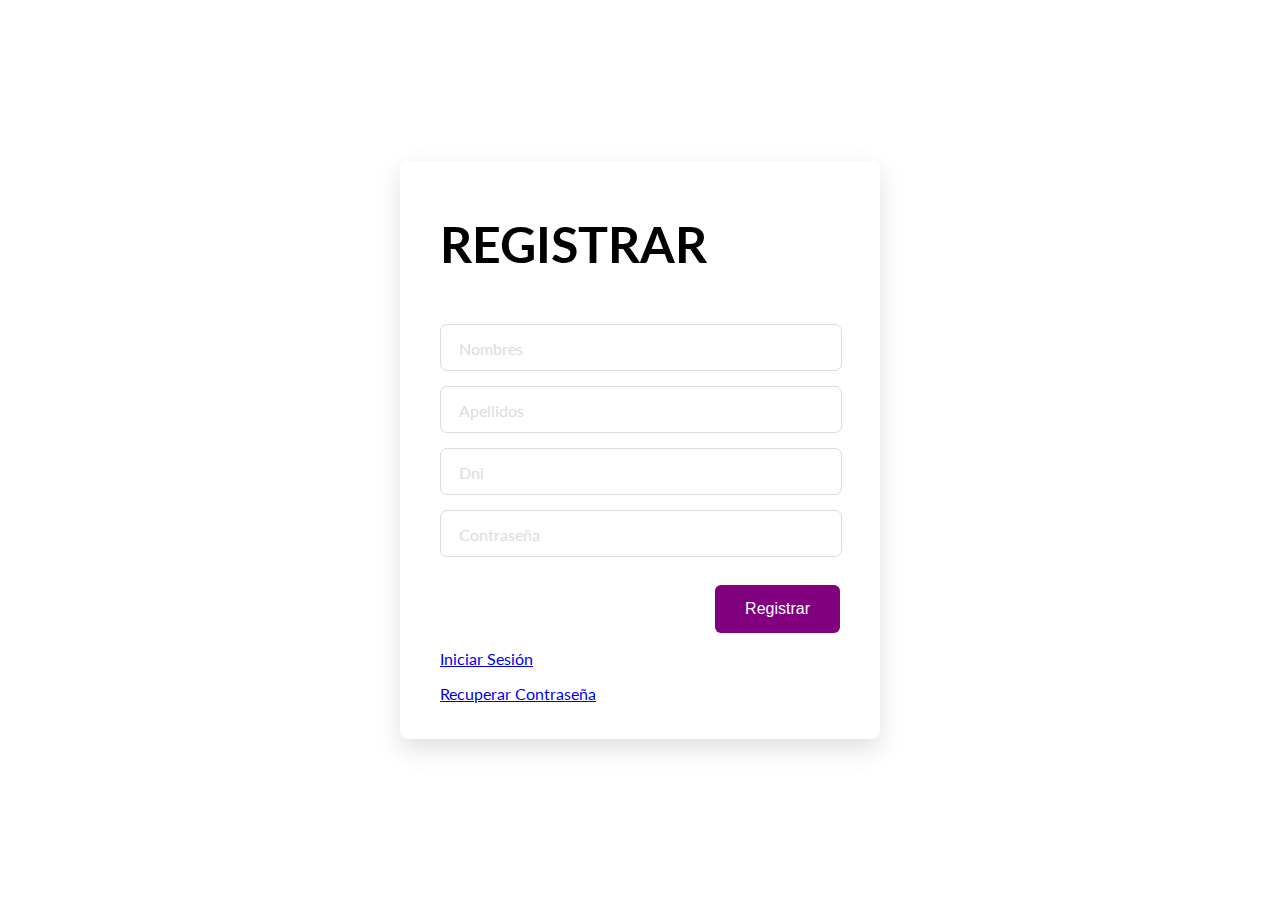
<file: ejercicio3/index.html>
<!DOCTYPE html>
<html lang="en">
<head>
	<meta charset="UTF-8">
	<meta name="viewport" content="width=device-width, initial-scale=1.0">
	<meta http-equiv="X-UA-Compatible" content="ie=edge">
	<title>Document</title>
	<link rel="stylesheet" href="css/styles.css">
</head>
<body>
	<div class="signupFrm">
		<form action="" class="form">
			<h1 class="title">REGISTRAR</h1>
			<div class="inputContainer">
				<input type="text" class="input" placeholder="a">
				<label for="" class="label">Nombres</label>
			</div>
			<div class="inputContainer">
				<input type="text" class="input" placeholder="a">
				<label for="" class="label">Apellidos</label>
			</div>
			<div class="inputContainer">
				<input type="text" class="input" placeholder="a">
				<label for="" class="label">Dni</label>
			</div>
			<div class="inputContainer">
				<input type="text" class="input" placeholder="a">
				<label for="" class="label">Contraseña</label>
			</div>
			<input type="submit" class="submitBtn" value="Registrar">
			<p class="link"><a href="login.html">Iniciar Sesión</a></p>
			<p class="link"><a href="recuperar.html">Recuperar Contraseña</a></p>
		</form>
	</div>
</body>
</html>
</file>
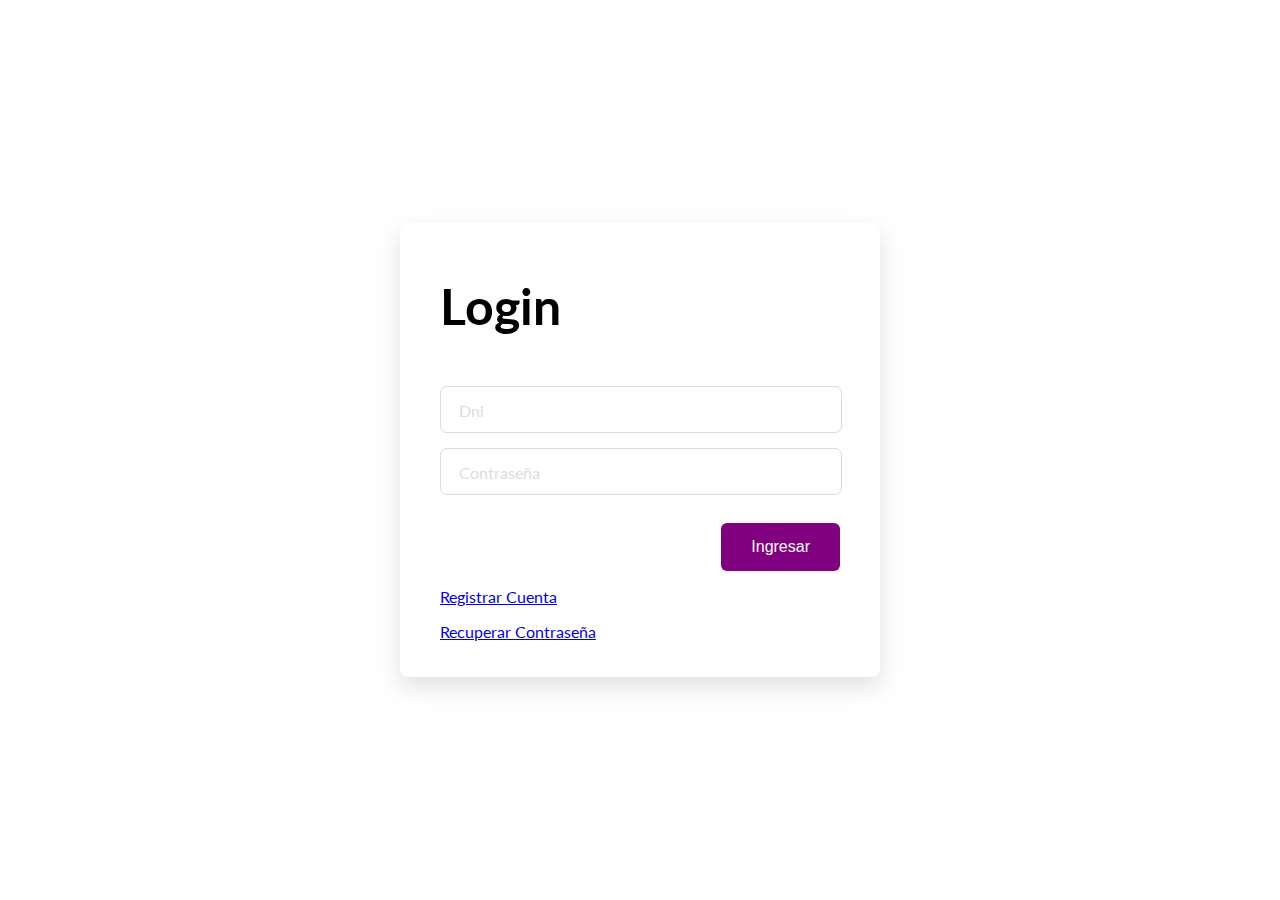
<file: ejercicio3/login.html>
<!DOCTYPE html>
<html lang="en">
<head>
	<meta charset="UTF-8">
	<meta name="viewport" content="width=device-width, initial-scale=1.0">
	<meta http-equiv="X-UA-Compatible" content="ie=edge">
	<title>Document</title>
	<link rel="stylesheet" href="css/styles.css">
</head>
<body>
	<div class="signupFrm">
		<form action="" class="form">
			<h1 class="title">Login</h1>
			<div class="inputContainer">
				<input type="text" class="input" placeholder="a">
				<label for="" class="label">Dni</label>
			</div>
			<div class="inputContainer">
				<input type="text" class="input" placeholder="a">
				<label for="" class="label">Contraseña</label>
			</div>
			<input type="submit" class="submitBtn" value="Ingresar">
            <p class="link"><a href="index.html">Registrar Cuenta</a></p>
			<p class="link"><a href="recuperar.html">Recuperar Contraseña</a></p>
		</form>
	</div>
</body>
</html>
</file>
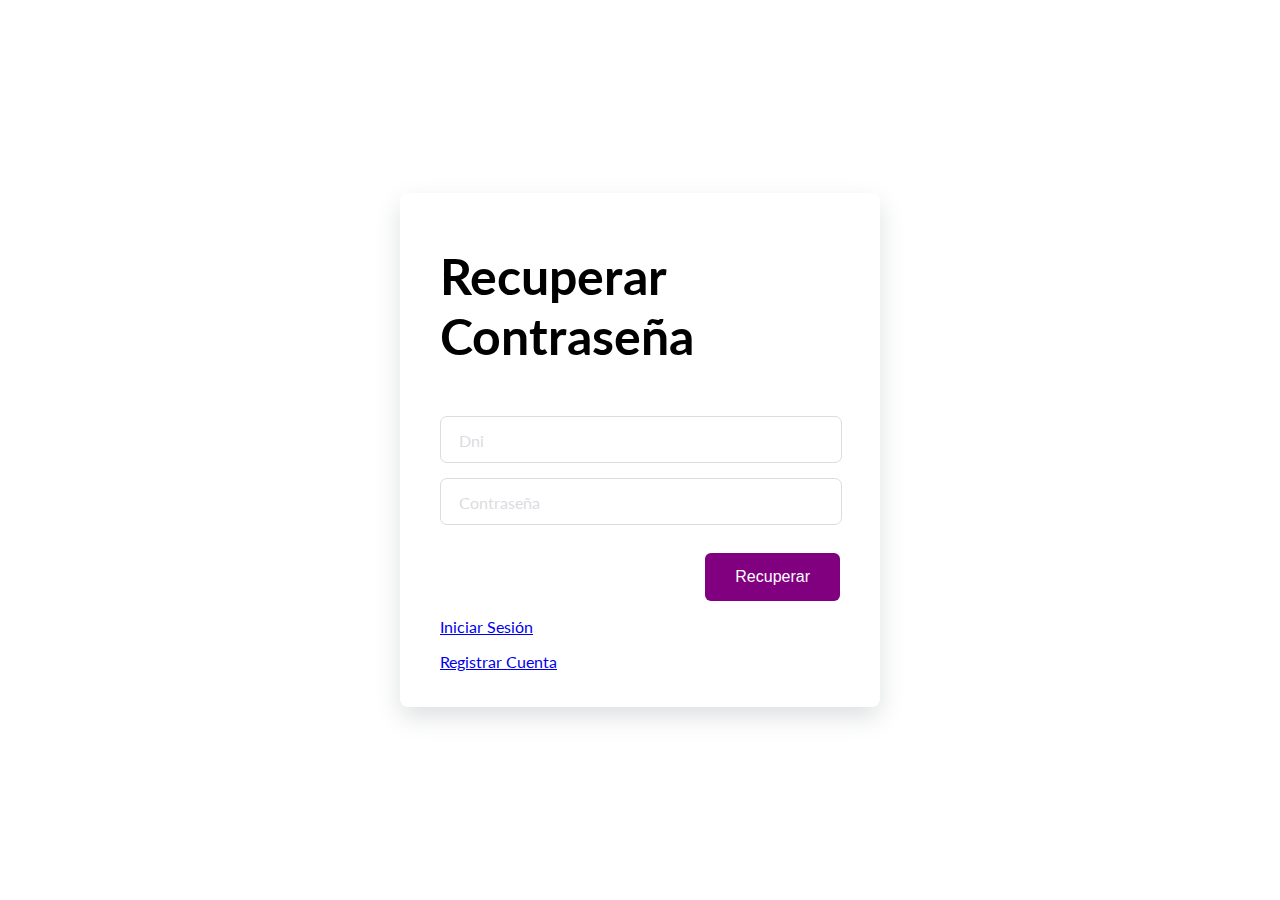
<file: ejercicio3/recuperar.html>
<!DOCTYPE html>
<html lang="en">
<head>
	<meta charset="UTF-8">
	<meta name="viewport" content="width=device-width, initial-scale=1.0">
	<meta http-equiv="X-UA-Compatible" content="ie=edge">
	<title>Document</title>
	<link rel="stylesheet" href="css/styles.css">
</head>
<body>
	<div class="signupFrm">
		<form action="" class="form">
			<h1 class="title">Recuperar Contraseña</h1>
			<div class="inputContainer">
				<input type="text" class="input" placeholder="a">
				<label for="" class="label">Dni</label>
			</div>
			<div class="inputContainer">
				<input type="text" class="input" placeholder="a">
				<label for="" class="label">Contraseña</label>
			</div>
			<input type="submit" class="submitBtn" value="Recuperar">
            <p class="link"><a href="login.html">Iniciar Sesión</a></p>
			<p class="link"><a href="index.html">Registrar Cuenta</a></p>
		</form>
	</div>
</body>
</html>
</file>
<file: ejercicio3/css/styles.css>
@import url('https://fonts.googleapis.com/css2?family=Lato&display=swap');

body {
  box-sizing: border-box;
  margin: 0;
  padding: 0;
  background-color: white;
  font-family: "lato", sans-serif;
}
.signupFrm {
  display: flex;
  justify-content: center;
  align-items: center;
  height: 100vh;
}
.form {
  background-color: white;
  width: 400px;
  border-radius: 8px;
  padding: 20px 40px;
  box-shadow: 0 10px 25px rgba(92, 99, 105, .2);
}

.title {
  font-size: 50px;
  margin-bottom: 50px;
}
.inputContainer {
  position: relative;
  height: 45px;
  width: 90%;
  margin-bottom: 17px;
}
.input {
  position: absolute;
  top: 0px;
  left: 0px;
  height: 100%;
  width: 100%;
  border: 1px solid #DADCE0;
  border-radius: 7px;
  font-size: 16px;
  padding: 0 20px;
  outline: none;
  background: none;
  z-index: 1;
}
::placeholder {
  color: transparent;
}
.label {
  position: absolute;
  top: 15px;
  left: 15px;
  padding: 0 4px;
  background-color: white;
  color: #DADCE0;
  font-size: 16px;
  transition: 0.5s;
  z-index: 0;
}
.submitBtn {
  display: block;
  margin-left: auto;
  padding: 15px 30px;
  border: none;
  background-color: purple;
  color: white;
  border-radius: 6px;
  cursor: pointer;
  font-size: 16px;
  margin-top: 30px;
}

.submitBtn:hover {
  background-color: #9867C5;
  transform: translateY(-2px);
}
.input:focus + .label {
  top: -7px;
  left: 3px;
  z-index: 10;
  font-size: 14px;
  font-weight: 600;
  color: purple;
}
.input:focus {
  border: 2px solid purple;
}
.input:not(:placeholder-shown)+ .label {
  top: -7px;
  left: 3px;
  z-index: 10;
  font-size: 14px;
  font-weight: 600;
}
</file>
